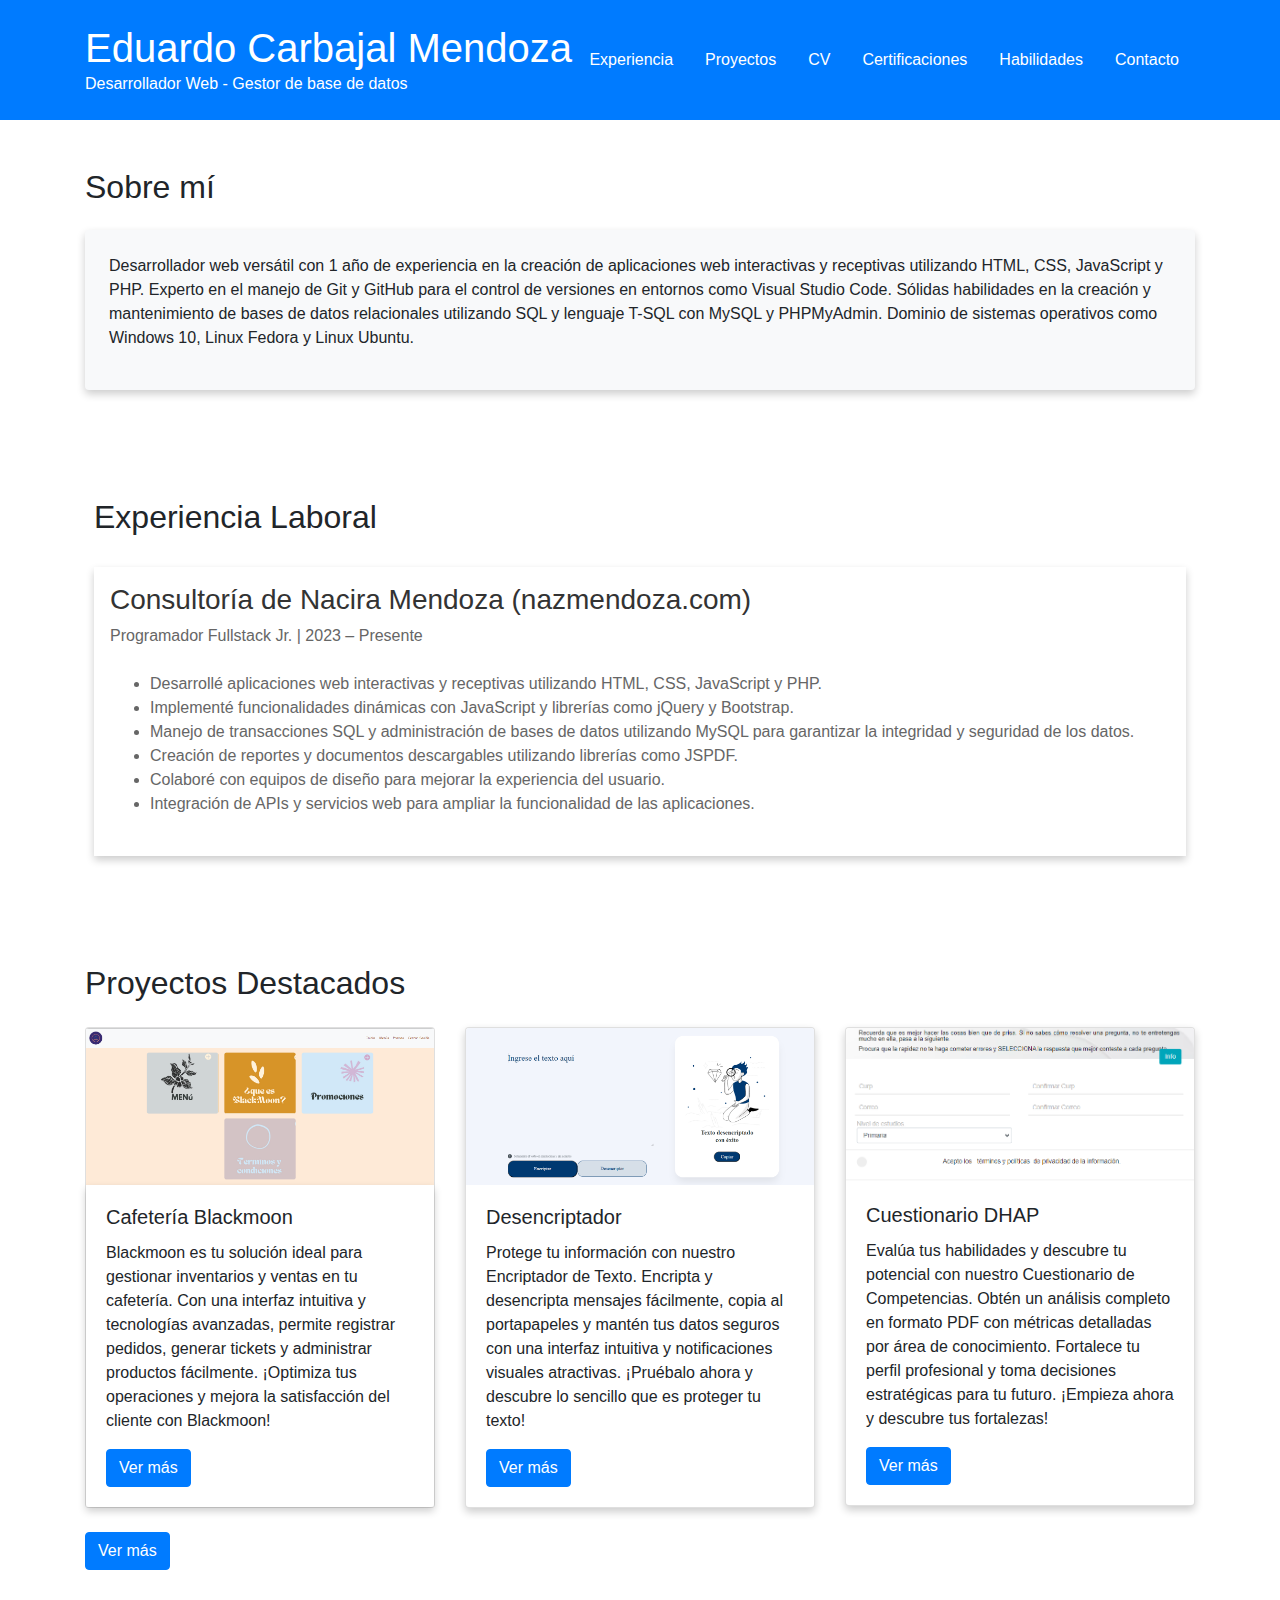
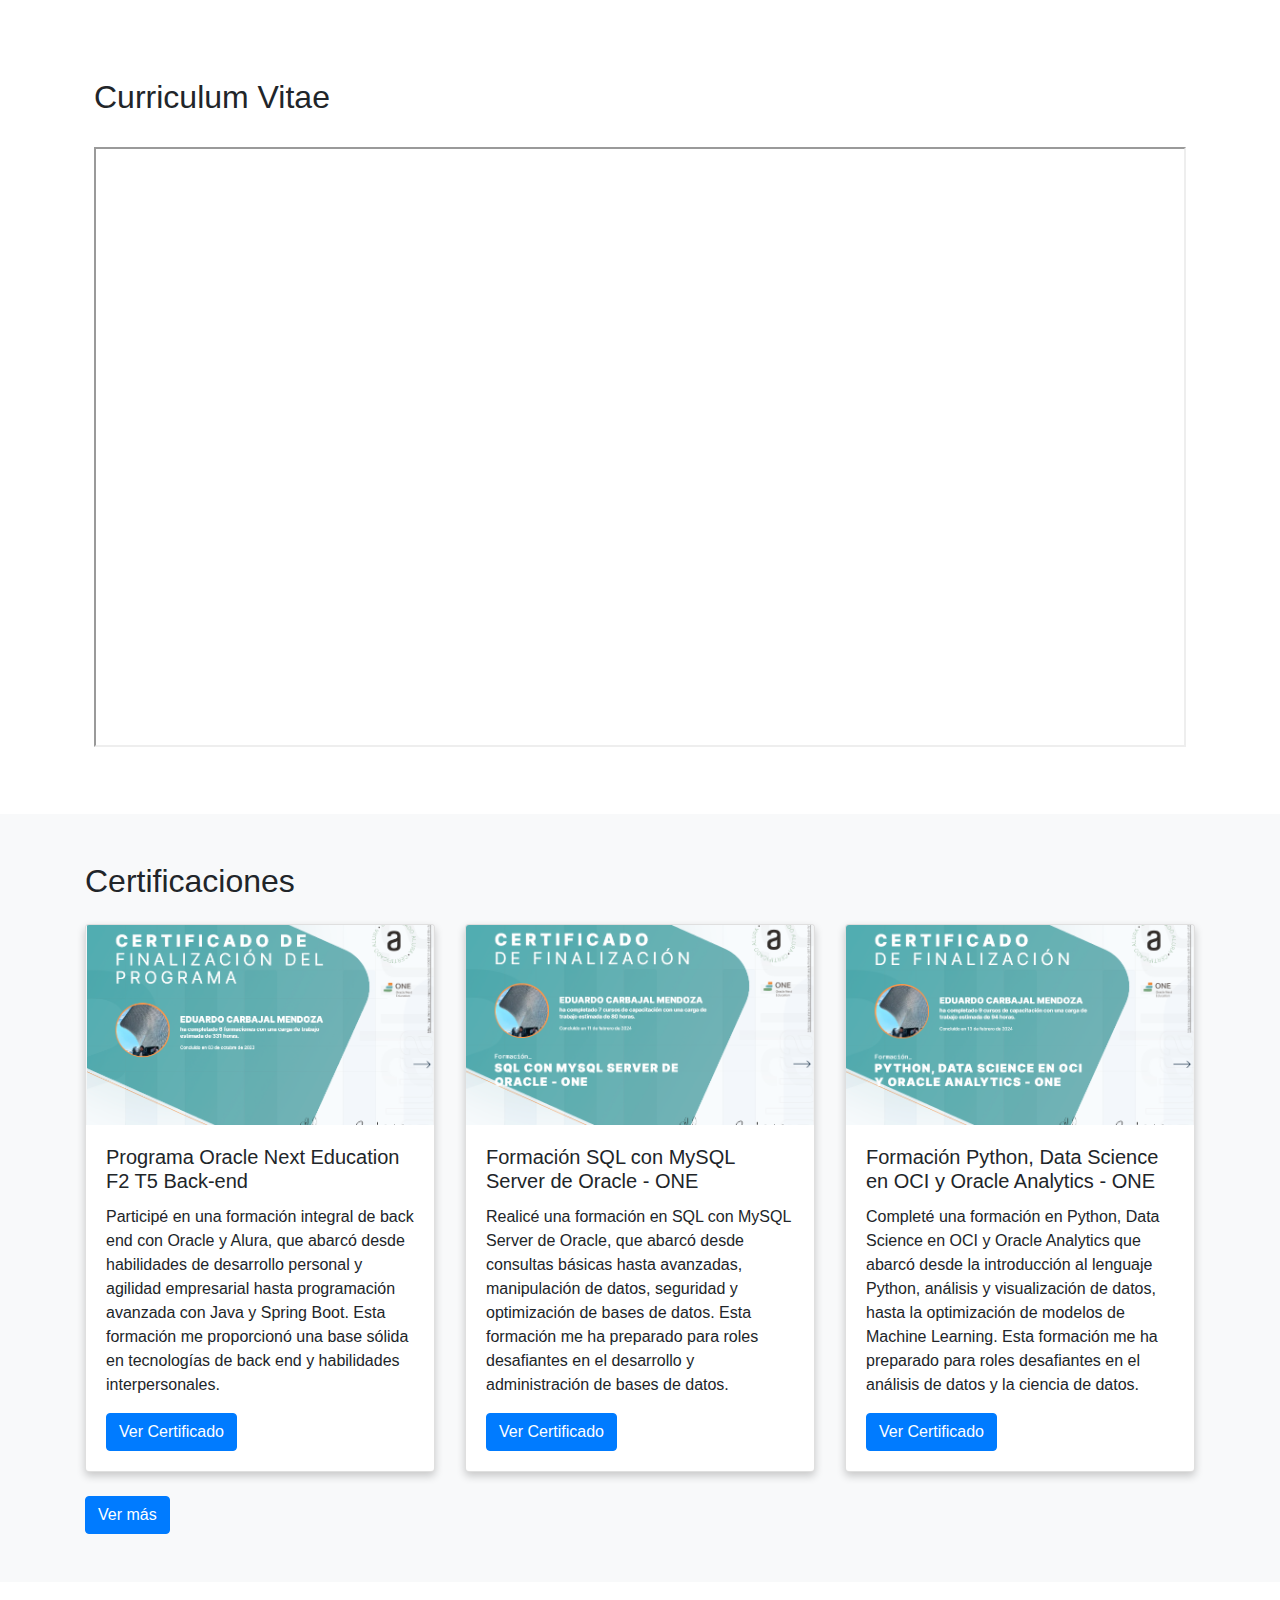
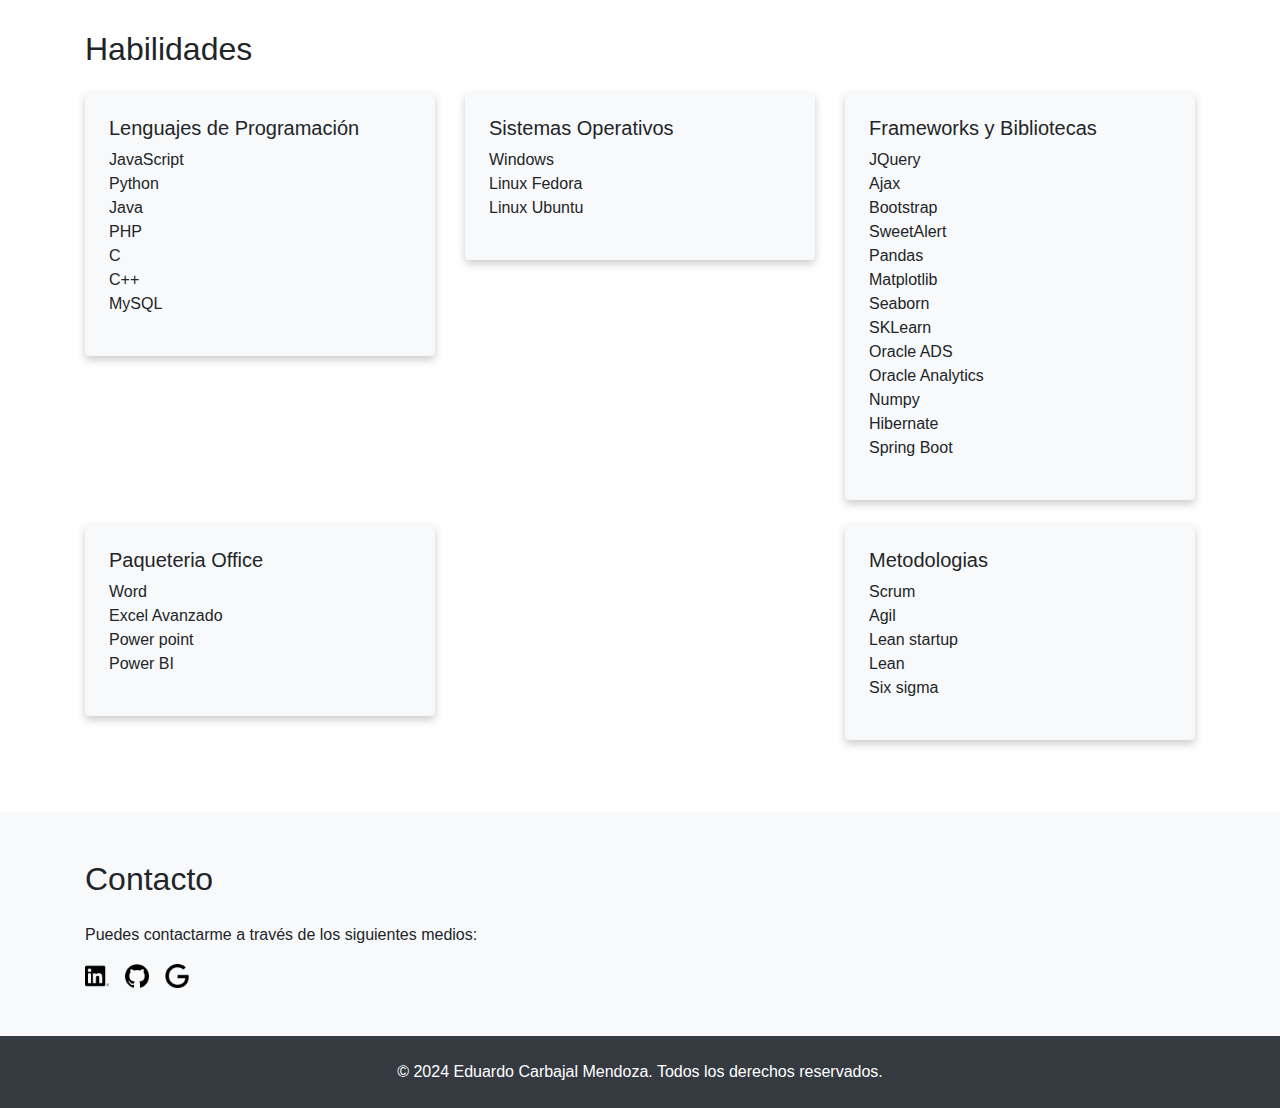
<file: index.html>
<!DOCTYPE html>
<html lang="es">
<head>
  <meta charset="UTF-8">
  <meta name="viewport" content="width=device-width, initial-scale=1.0">
  <link href="https://maxcdn.bootstrapcdn.com/bootstrap/4.0.0/css/bootstrap.min.css" rel="stylesheet">
  <link rel="stylesheet" href="style.css">
  <script src="index.js"></script>
  <title>Portafolio - Eduardo Carbajal Mendoza</title>
</head>
<body>
  <div class="d-flex flex-column min-vh-100">
    <header class="py-4 bg-primary">
      <div class="container d-flex justify-content-between align-items-center">
        <div>
          <h1 class="text-white">Eduardo Carbajal Mendoza</h1>
          <p class="text-white">Desarrollador Web - Gestor de base de datos</p>
        </div>
        <nav>
          <ul class="nav">
            <li class="nav-item">
                <a class="nav-link text-white" href="#experiencia-laboral">Experiencia</a>
            </li>
            <li class="nav-item">
              <a class="nav-link text-white" href="#proyectos-destacados">Proyectos</a>
            </li>
            <li class="nav-item">
              <a class="nav-link text-white" href="#cv">CV</a>
            </li>
            <li class="nav-item">
              <a class="nav-link text-white" href="#certificaciones">Certificaciones</a>
            </li>
            <li class="nav-item">
              <a class="nav-link text-white" href="#habilidades">Habilidades</a>
            </li>
            <li class="nav-item">
              <a class="nav-link text-white" href="#contacto">Contacto</a>
            </li>
          </ul>
        </nav>
      </div>
    </header>
    <main class="flex-fill">
      <section id="sobre-mi" class="py-5">
        <div class="container">
          <h2 class="mb-4">Sobre mí</h2>
          <div class="bg-light p-4 rounded shadow sombra-inferior">
            <p>Desarrollador web versátil con 1 año de experiencia en la creación de aplicaciones web interactivas y receptivas utilizando HTML, CSS, JavaScript y PHP. Experto en el manejo de Git y GitHub para el control de versiones en entornos como Visual Studio Code. Sólidas habilidades en la creación y mantenimiento de bases de datos relacionales utilizando SQL y lenguaje T-SQL con MySQL y PHPMyAdmin. Dominio de sistemas operativos como Windows 10, Linux Fedora y Linux Ubuntu.
            </p>
          </div>
        </div>
      </section>
      <section id="experiencia-laboral" class="py-12 md:py-20">
        <div class="container mx-auto px-4 md:px-6">
          <h2 class="text-3xl font-bold mb-8">Experiencia Laboral</h2>
          <div class="bg-background rounded-lg shadow-lg p-6 animate-fade-in sombra-inferior padding:60px" style="padding: 1rem;">
            <h3 class="text-xl font-bold mb-2">Consultoría de Nacira Mendoza (nazmendoza.com)</h3>
            <p class="text-muted-foreground mb-4">Programador Fullstack Jr. | 2023 – Presente</p>
            <ul class="list-disc pl-6 text-muted-foreground mb-4">
              <li>Desarrollé aplicaciones web interactivas y receptivas utilizando HTML, CSS, JavaScript y PHP.</li>
              <li>Implementé funcionalidades dinámicas con JavaScript y librerías como jQuery y Bootstrap.</li>
              <li>Manejo de transacciones SQL y administración de bases de datos utilizando MySQL para garantizar la integridad y seguridad de los datos.</li>
              <li>Creación de reportes y documentos descargables utilizando librerías como JSPDF.</li>
              <li>Colaboré con equipos de diseño para mejorar la experiencia del usuario.</li>
              <li>Integración de APIs y servicios web para ampliar la funcionalidad de las aplicaciones.</li>
            </ul>
          </div>
        </div>
      </section>
      <section id="proyectos-destacados" class="py-5">
        <div class="container">
          <h2 class="mb-4">Proyectos Destacados</h2>
          <div class="row">
            <div class="col-md-4">
              <div class="card mb-4 shadow-sm">
                <img src="img/Blackmoon.png" alt="Proyecto 1" class="card-img-top">
                <div class="card-body sombra-inferior">
                  <h5 class="card-title">Cafetería Blackmoon</h5>
                  <p class="card-text">Blackmoon es tu solución ideal para gestionar inventarios y ventas en tu cafetería. Con una interfaz intuitiva y tecnologías avanzadas, permite registrar pedidos, generar tickets y administrar productos fácilmente. ¡Optimiza tus operaciones y mejora la satisfacción del cliente con Blackmoon!
                  </p>
                  <a href="https://blkmooncoffee.com/" class="btn btn-primary">Ver más</a>
                </div>
              </div>
            </div>
            <div class="col-md-4">
              <div class="card mb-4 shadow-sm sombra-inferior">
                <img src="img/Desencriptador.png" alt="Proyecto 2" class="card-img-top">
                <div class="card-body">
                  <h5 class="card-title">Desencriptador</h5>
                  <p class="card-text">Protege tu información con nuestro Encriptador de Texto. Encripta y desencripta mensajes fácilmente, copia al portapapeles y mantén tus datos seguros con una interfaz intuitiva y notificaciones visuales atractivas. ¡Pruébalo ahora y descubre lo sencillo que es proteger tu texto!
                  </p>
                  <a href="https://eduardocarbajalm.github.io/Desencriptador/" class="btn btn-primary">Ver más</a>
                </div>
              </div>
            </div>
            <div class="col-md-4">
              <div class="card mb-4 shadow-sm sombra-inferior">
                <img src="img/cuestionario_dhap.png" alt="Proyecto 3" class="card-img-top" style="max-height: 155px;">
                <div class="card-body">
                  <h5 class="card-title">Cuestionario DHAP</h5>
                  <p class="card-text">Evalúa tus habilidades y descubre tu potencial con nuestro Cuestionario de Competencias.

                    Obtén un análisis completo en formato PDF con métricas detalladas por área de conocimiento.
                    
                    Fortalece tu perfil profesional y toma decisiones estratégicas para tu futuro.
                    
                    ¡Empieza ahora y descubre tus fortalezas!
                  </p>
                  <a href="https://dhap.nazmendoza.com/" class="btn btn-primary">Ver más</a>
                </div>
              </div>
            </div>
          </div>
          <div>
            <a href="proyectos.html" class="btn btn-primary">Ver más</a>
          </div>
        </div>
      </section>
      <section id="cv" class="py-12 md:py-20">
        <div class="container mx-auto px-4 md:px-6">
          <h2 class="text-3xl font-bold mb-8">Curriculum Vitae</h2>
          <div class="bg-background rounded-lg shadow-lg p-6 animate-fade-in">
            <iframe src="pdf/CV-Eduardo-Carbajal-Mendoza.pdf" width="100%" height="600px"></iframe>
          </div>
        </div>
      </section>      
      <section id="certificaciones" class="py-5 bg-light">
        <div class="container">
          <h2 class="mb-4">Certificaciones</h2>
          <div class="row">
            <div class="col-md-4">
              <div class="card mb-4 shadow-sm sombra-inferior">
                <img src="certificados/programacion/Certificado_Back_end.png" alt="Certificado 1" class="card-img-top">
                <div class="card-body">
                  <h5 class="card-title">Programa Oracle Next Education F2 T5 Back-end</h5>
                  <p class="card-text">Participé en una formación integral de back end con Oracle y Alura, que abarcó desde habilidades de desarrollo personal y agilidad empresarial hasta programación avanzada con Java y Spring Boot. Esta formación me proporcionó una base sólida en tecnologías de back end y habilidades interpersonales.</p>
                  <a href="https://app.aluracursos.com/program/certificate/920607b7-8be4-450f-81f6-cfd63bec1204" class="btn btn-primary">Ver Certificado</a>
                </div>
              </div>
            </div>
            <div class="col-md-4">
              <div class="card mb-4 shadow-sm sombra-inferior">
                <img src="certificados/baseDeDatos/sql_mysql_server_oracle.png" alt="Certificado 2" class="card-img-top">
                <div class="card-body">
                  <h5 class="card-title">Formación SQL con MySQL Server de Oracle - ONE</h5>
                  <p class="card-text">Realicé una formación en SQL con MySQL Server de Oracle, que abarcó desde consultas básicas hasta avanzadas, manipulación de datos, seguridad y optimización de bases de datos. Esta formación me ha preparado para roles desafiantes en el desarrollo y administración de bases de datos.</p>
                  <a href="https://app.aluracursos.com/degree/certificate/4cf6defb-3677-435d-8ee8-7e156ecbc8fe" class="btn btn-primary">Ver Certificado</a>
                </div>
              </div>
            </div>
            <div class="col-md-4">
              <div class="card mb-4 shadow-sm sombra-inferior">
                <img src="certificados/baseDeDatos/python_data_science_OCI_Oracle.png" alt="Certificado 3" class="card-img-top">
                <div class="card-body">
                  <h5 class="card-title">Formación Python, Data Science en OCI y Oracle Analytics - ONE</h5>
                  <p class="card-text">Completé una formación en Python, Data Science en OCI y Oracle Analytics que abarcó desde la introducción al lenguaje Python, análisis y visualización de datos, hasta la optimización de modelos de Machine Learning. Esta formación me ha preparado para roles desafiantes en el análisis de datos y la ciencia de datos.</p>
                  <a href="https://app.aluracursos.com/degree/certificate/ec5df59b-acf1-47c5-a8c8-b7311af2fd4b" class="btn btn-primary">Ver Certificado</a>
                </div>
              </div>
            </div>
          </div>
          <div>
            <a href="certificaciones.html" class="btn btn-primary">Ver más</a>
          </div>
        </div>
      </section>
      <section id="habilidades" class="py-5">
        <div class="container">
          <h2 class="mb-4">Habilidades</h2>
          <div class="row">
            <div class="col-md-4">
              <div class="bg-light p-4 rounded shadow mb-4 sombra-inferior">
                <h5>Lenguajes de Programación</h5>
                <ul class="list-unstyled">
                  <li>JavaScript</li>
                  <li>Python</li>
                  <li>Java</li>
                  <li>PHP</li>
                  <li>C</li>
                  <li>C++</li>
                  <li>MySQL</li>
                </ul>
              </div>
            </div>
            <div class="col-md-4">
              <div class="bg-light p-4 rounded shadow mb-4 sombra-inferior">
                <h5>Sistemas Operativos</h5>
                <ul class="list-unstyled">
                  <li>Windows</li>
                  <li>Linux Fedora</li>
                  <li>Linux Ubuntu</li>
                </ul>
              </div>
            </div>
            <div class="col-md-4">
              <div class="bg-light p-4 rounded shadow mb-4 sombra-inferior">
                <h5>Frameworks y Bibliotecas</h5>
                <ul class="list-unstyled">
                  <li>JQuery</li>
                  <li>Ajax</li>
                  <li>Bootstrap</li>
                  <li>SweetAlert</li>
                  <li>Pandas</li>
                  <li>Matplotlib</li>
                  <li>Seaborn</li>
                  <li>SKLearn</li>
                  <li>Oracle ADS</li>
                  <li>Oracle Analytics</li>
                  <li>Numpy</li>
                  <li>Hibernate</li>
                  <li>Spring Boot</li>
                </ul>
              </div>
            </div>
            <div class="col-md-4">
              <div class="bg-light p-4 rounded shadow mb-4 sombra-inferior">
                <h5>Paqueteria Office</h5>
                <ul class="list-unstyled">
                  <li>Word</li>
                  <li>Excel Avanzado</li>
                  <li>Power point</li>
                  <li>Power BI</li>
                </ul>
              </div>
            </div>
            <div class="col-md-4">
            </div>
            <div class="col-md-4">
              <div class="bg-light p-4 rounded shadow mb-4 sombra-inferior">
                <h5>Metodologias</h5>
                <ul class="list-unstyled">
                  <li>Scrum</li>
                  <li>Agil</li>
                  <li>Lean startup</li>
                  <li>Lean</li>
                  <li>Six sigma</li>
                </ul>
              </div>
            </div>
          </div>
        </div>
      </section>
      <section id="contacto" class="py-5 bg-light">
        <div class="container">
          <h2 class="mb-4">Contacto</h2>
          <div class="row">
            <div class="col-md-6">
              <p>Puedes contactarme a través de los siguientes medios:</p>
              <div class="d-flex">
                <a href="https://www.linkedin.com/in/eduardo-carbajal-mendoza/" target="_blank" class="mr-3">
                  <img src="img/linkedin.png" alt="Linkedin" width="24" height="24">
                </a>
                <a href="https://github.com/EduardoCarbajalM" target="_blank" class="mr-3">
                  <img src="img/github.png" alt="Git-Hub" width="24" height="24">
                </a>
                <a href="mailto:eduardocar995.ec@gmail.com" target="_blank">
                  <img src="img/google.png" alt="Gmail" width="24" height="24">
                </a>
              </div>
            </div>
            <!--
            <div class="col-md-6">
              <div class="bg-light p-4 rounded shadow sombra-inferior">
                <h5>Envíame un mensaje</h5>
                <form>
                  <div class="form-group">
                    <label for="nombre">Nombre</label>
                    <input type="text" class="form-control" id="nombre" placeholder="Ingresa tu nombre">
                  </div>
                  <div class="form-group">
                    <label for="correo">Correo electrónico</label>
                    <input type="email" class="form-control" id="correo" placeholder="Ingresa tu correo electrónico">
                  </div>
                  <div class="form-group">
                    <label for="mensaje">Mensaje</label>
                    <textarea class="form-control" id="mensaje" rows="3" placeholder="Escribe tu mensaje"></textarea>
                  </div>
                  <button type="submit" class="btn btn-primary">Enviar</button>
                </form>
              </div>
            </div>
            -->
          </div>
        </div>
      </section>
      <div id="scrollToTop" onclick="scrollToTop()" style="display: none; cursor: pointer;">⇧</div>
    </main>
    <footer class="py-4 bg-dark text-white text-center">
      <div class="container">
        <p class="mb-0">&copy; 2024 Eduardo Carbajal Mendoza. Todos los derechos reservados.</p>
      </div>
    </footer>
  </div>
</body>
</html>
</file>
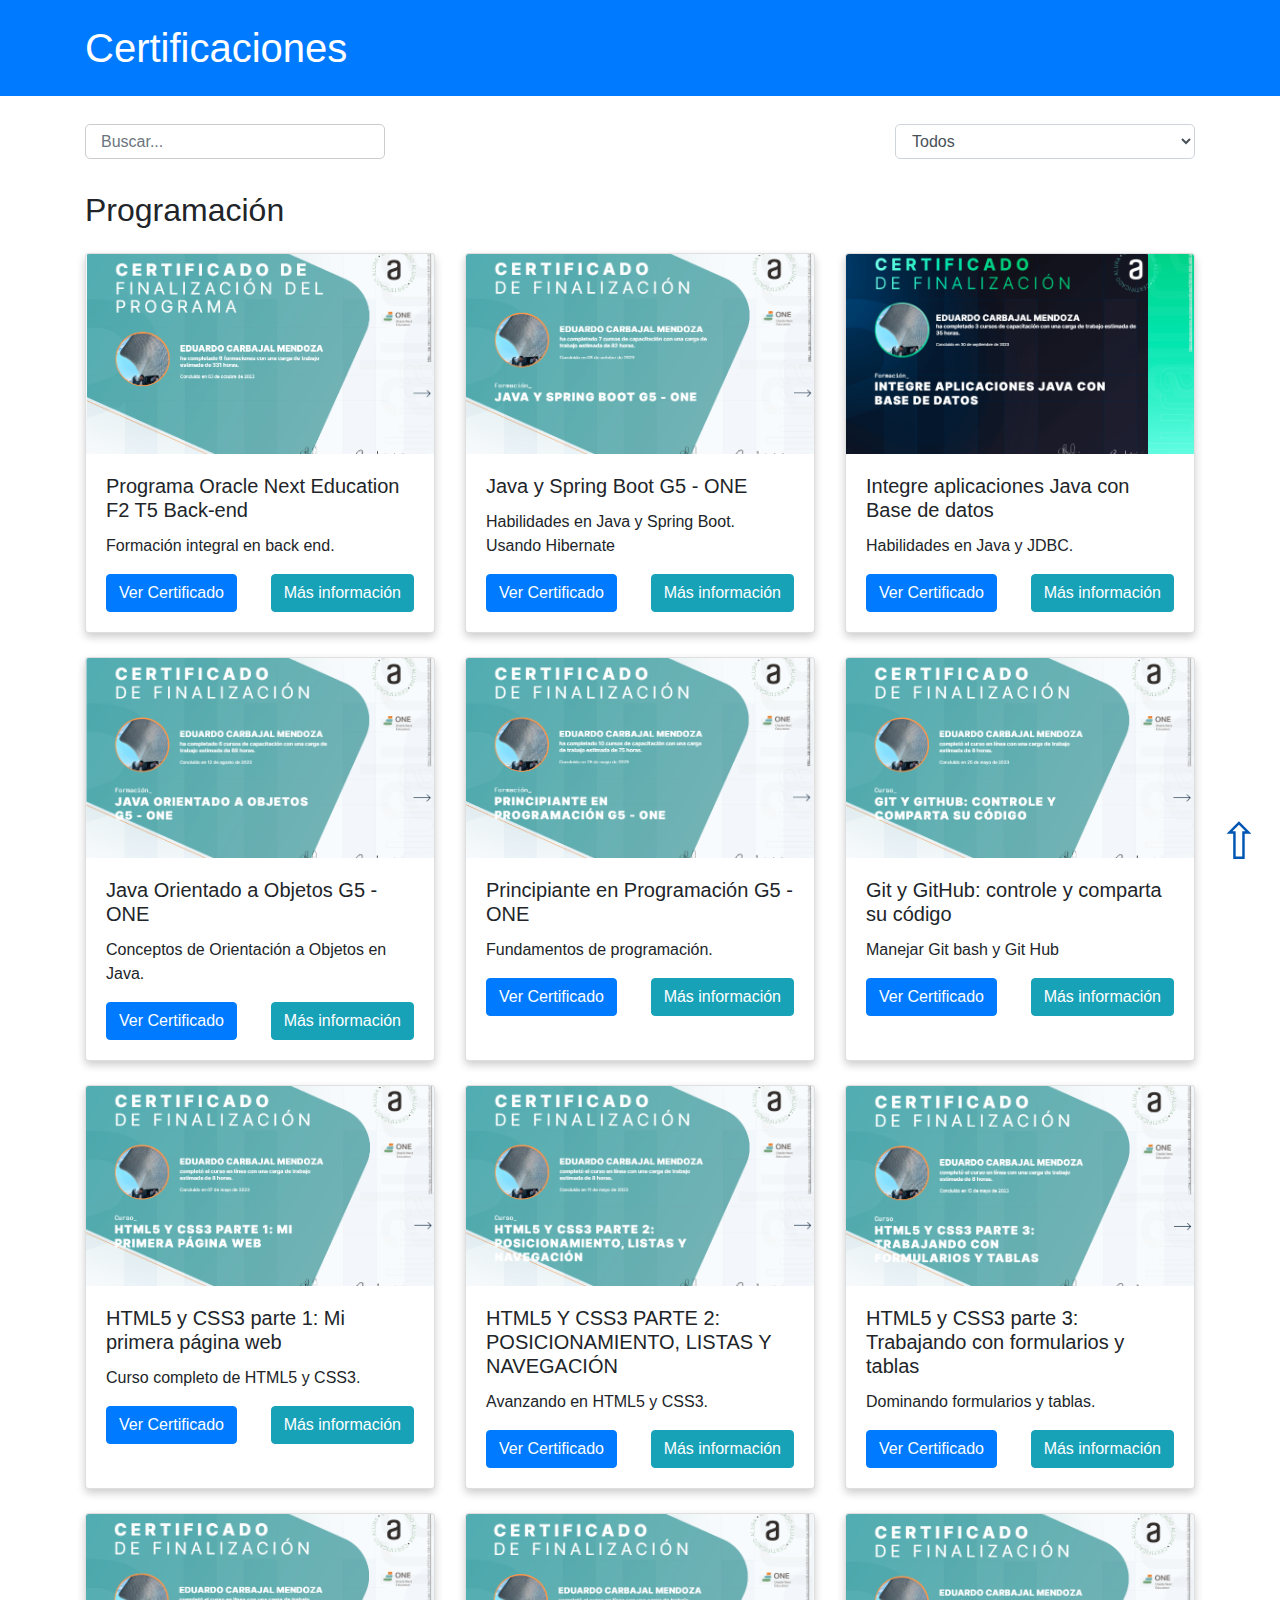
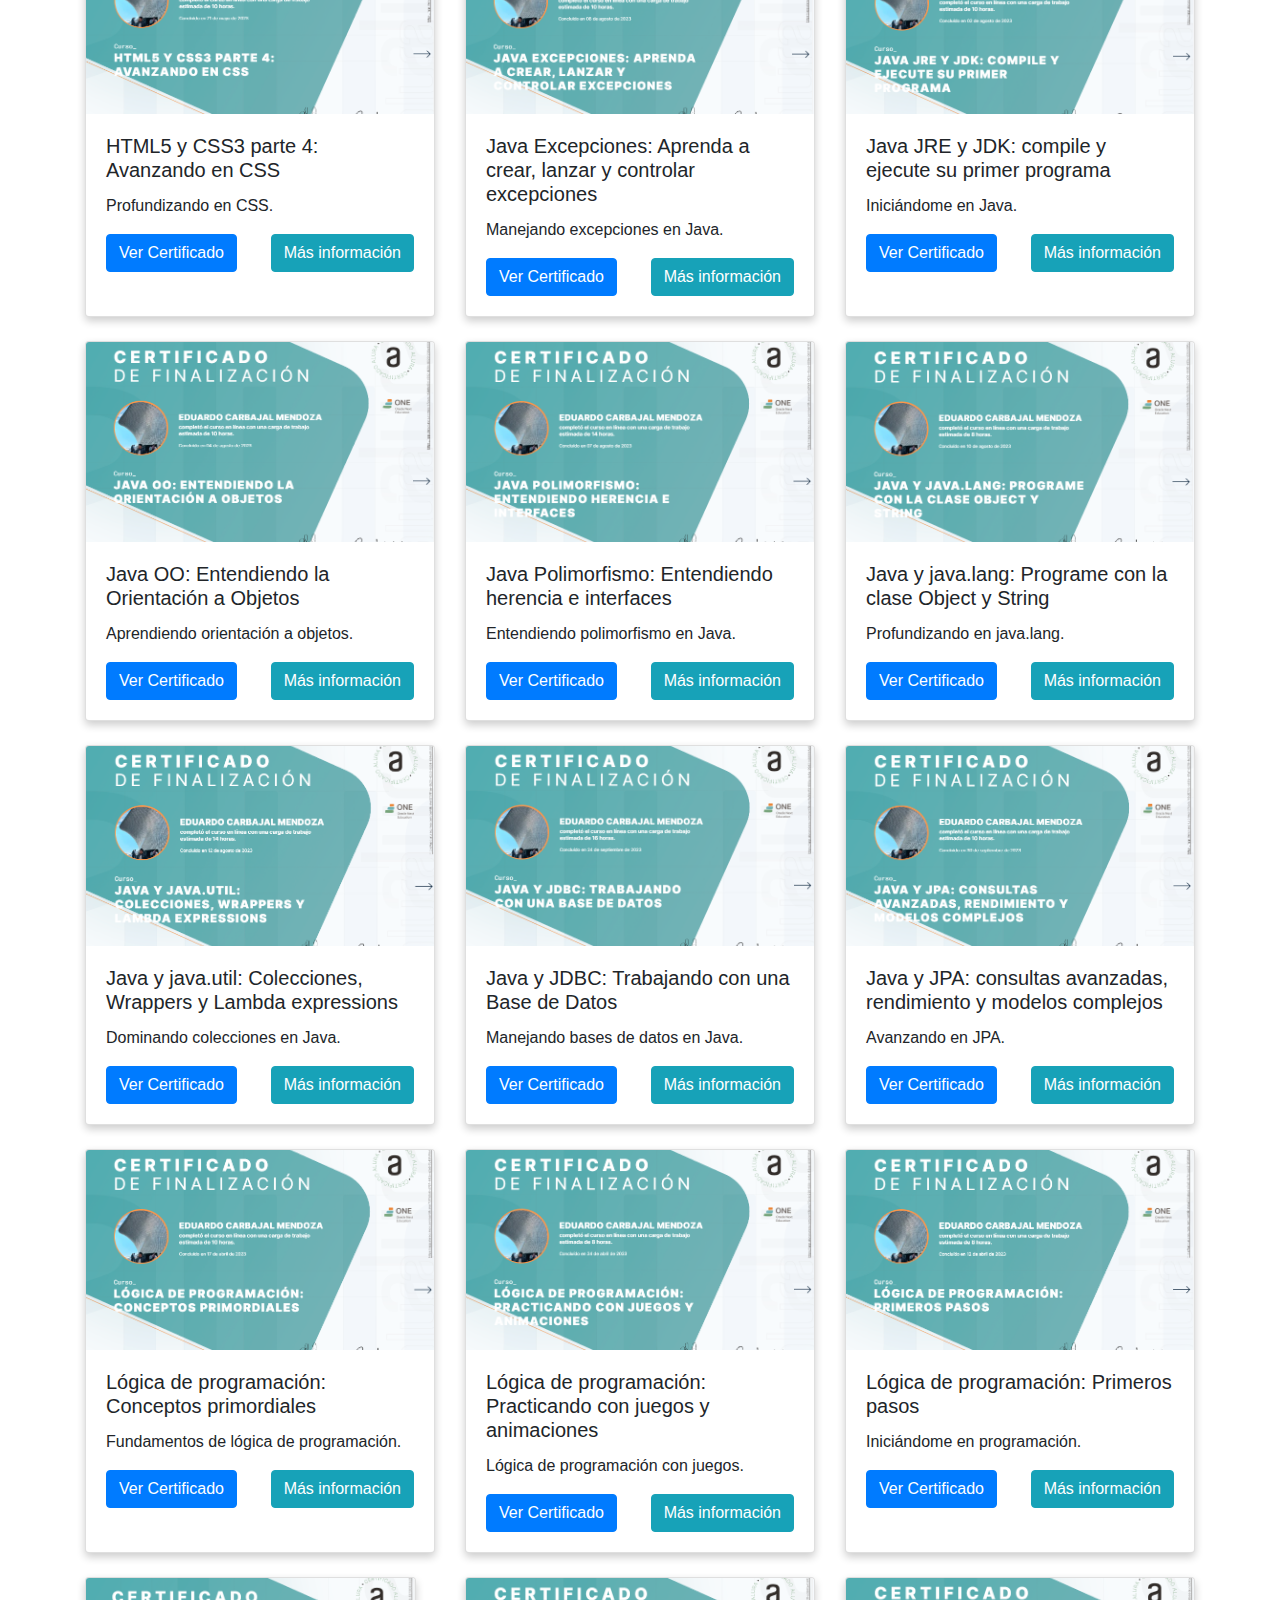
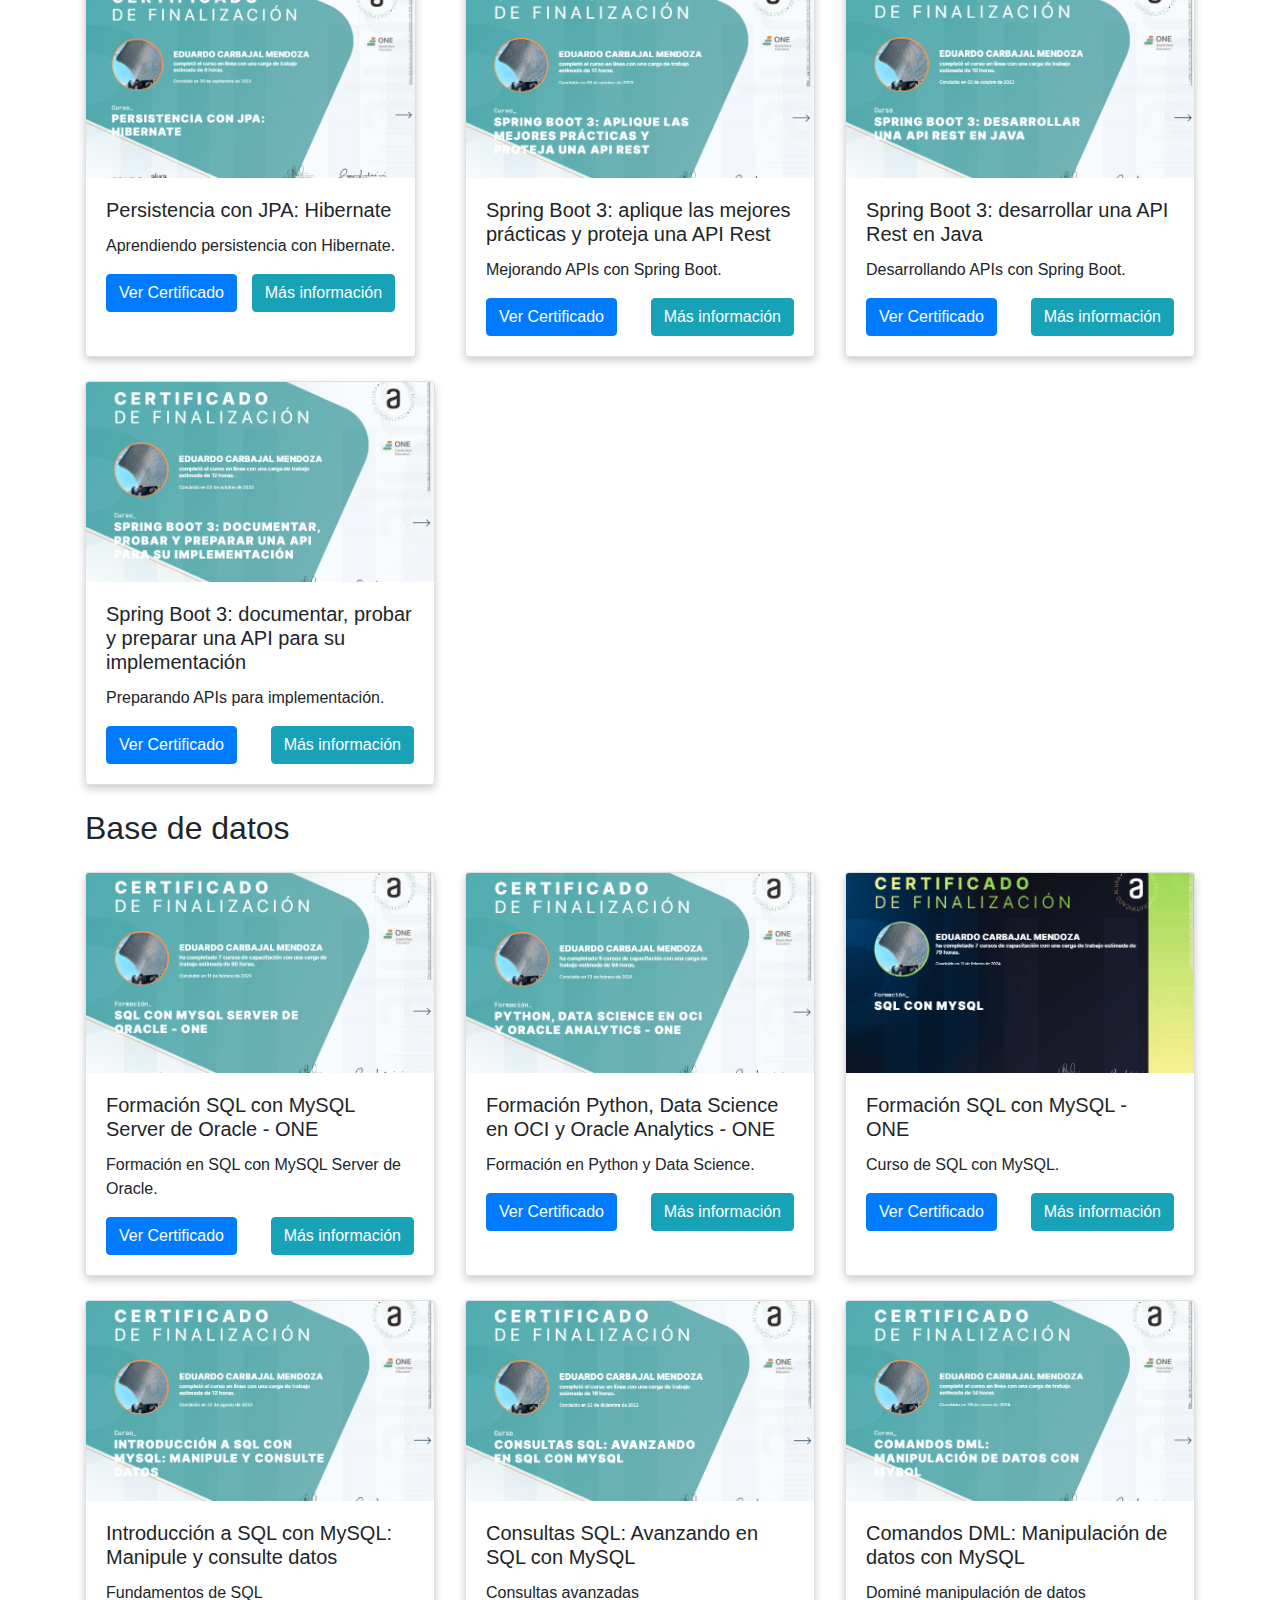
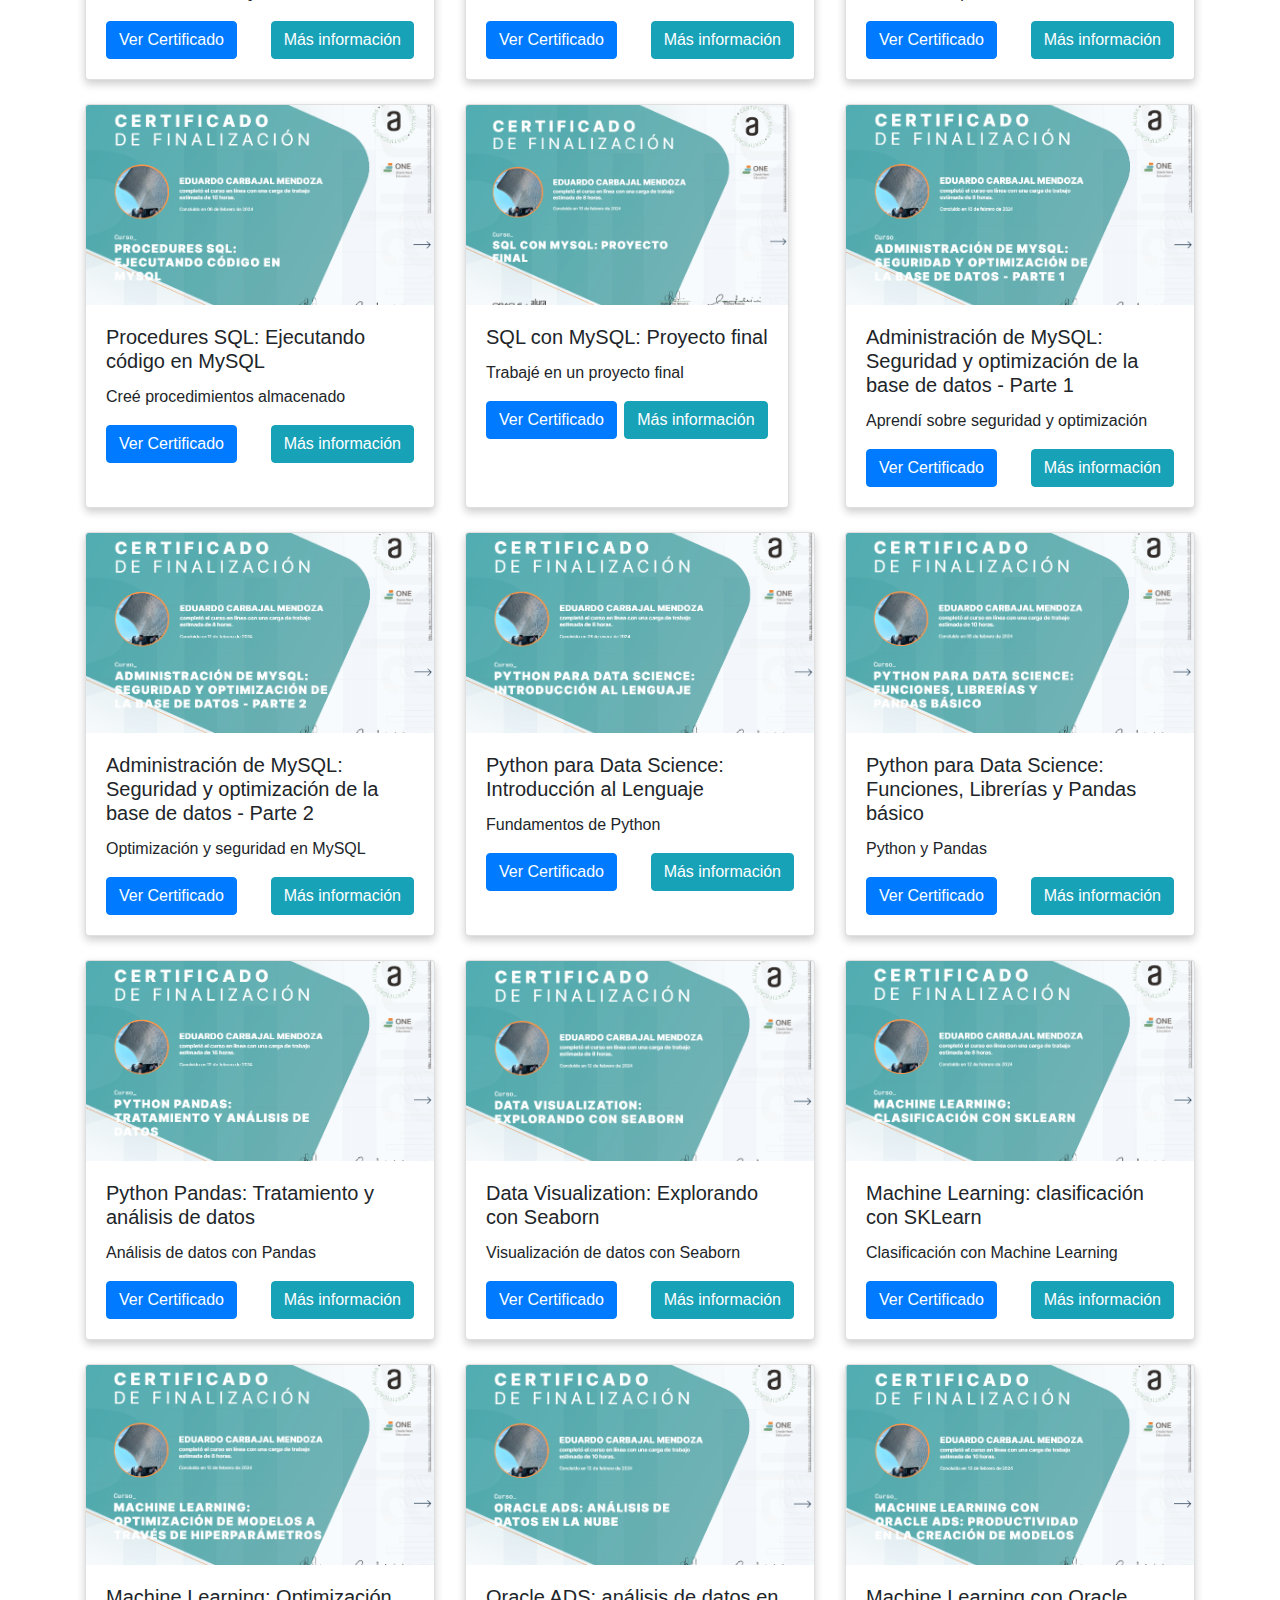
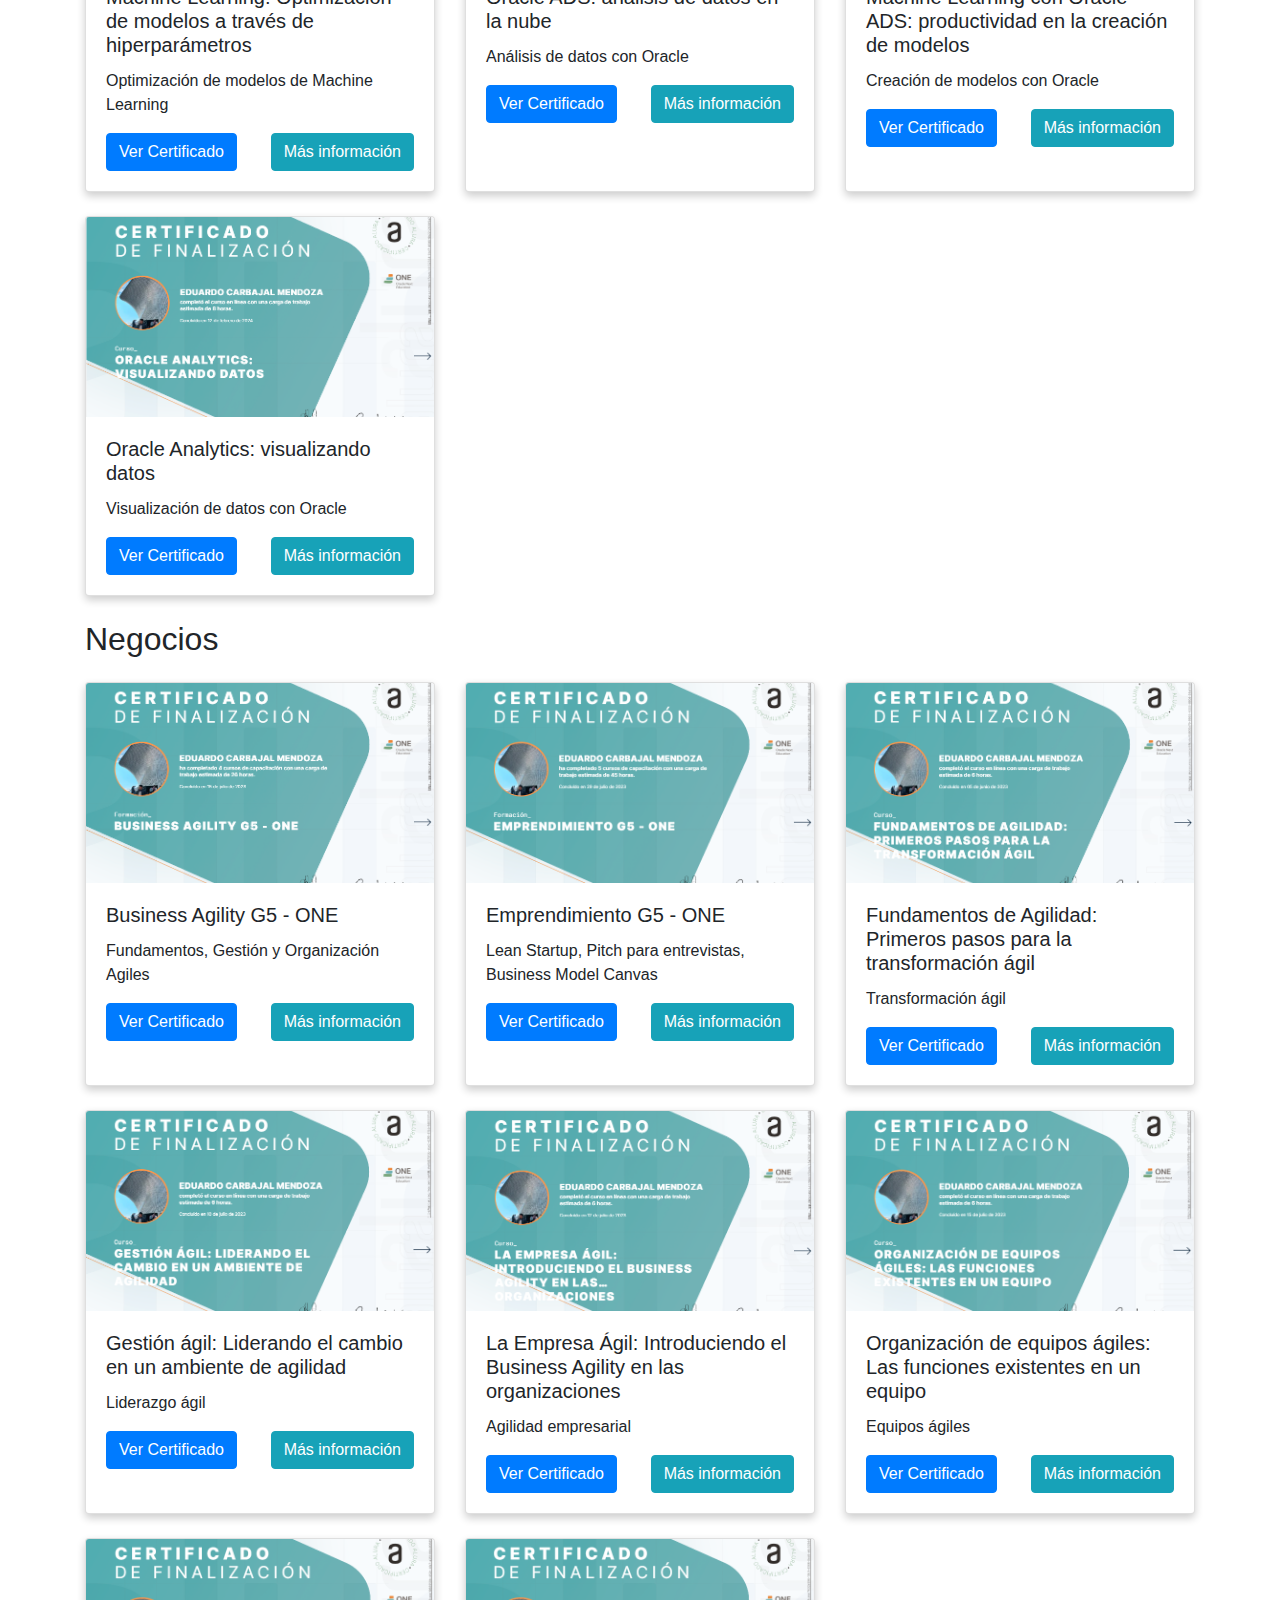
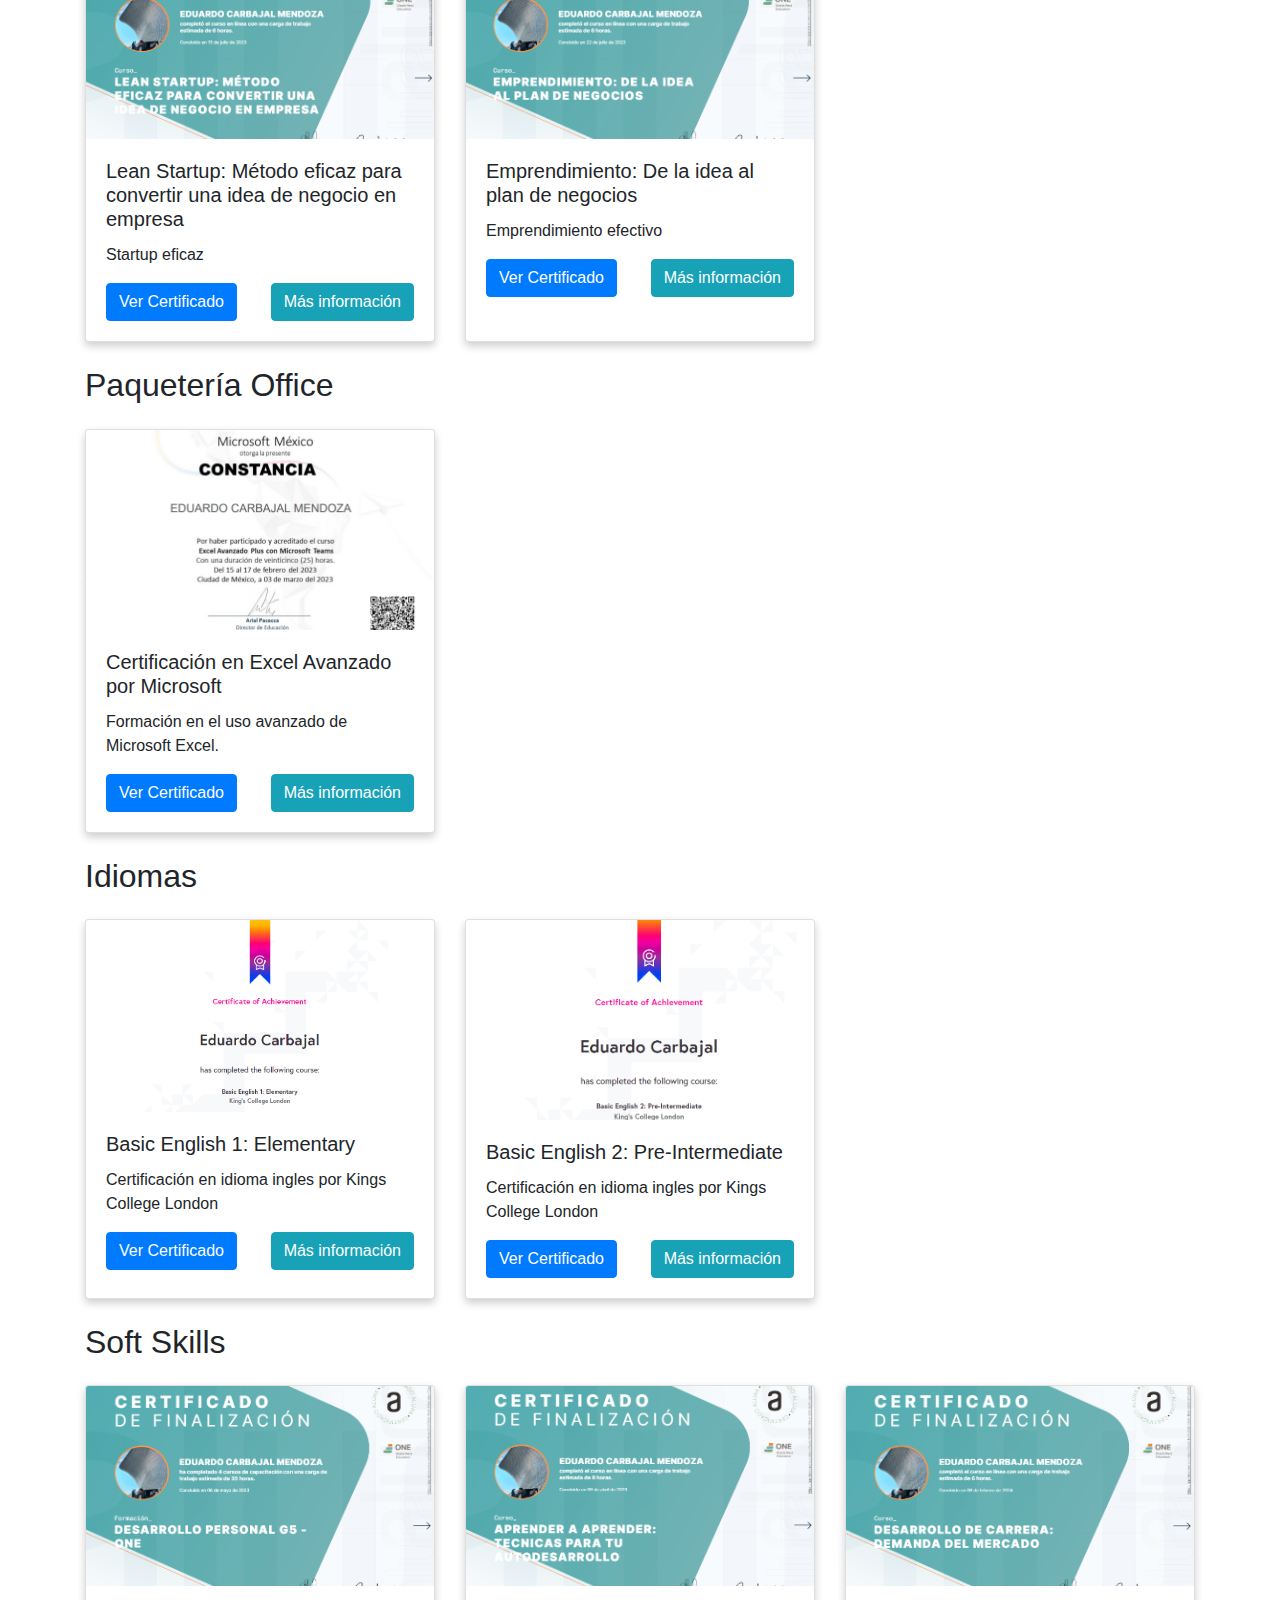
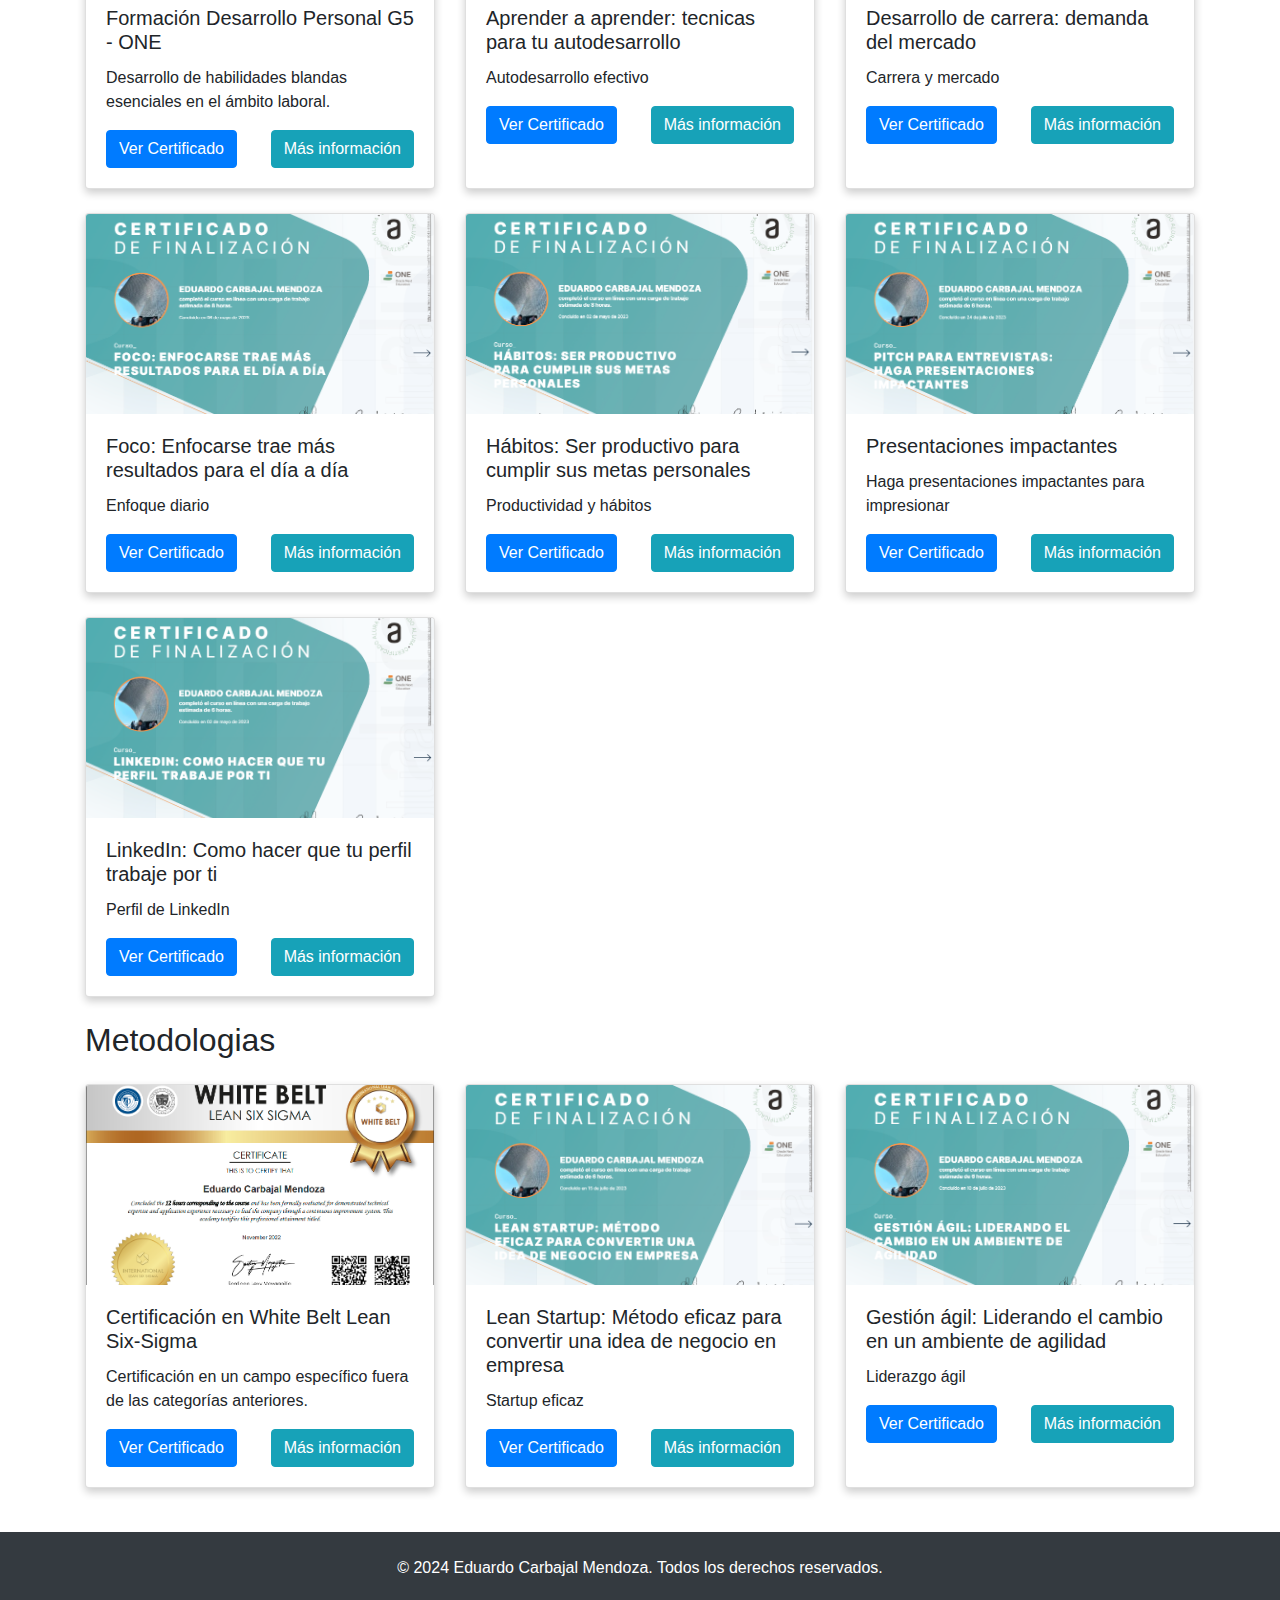
<file: certificaciones.html>
<!DOCTYPE html>
<html lang="en">
<head>
    <meta charset="UTF-8">
    <meta name="viewport" content="width=device-width, initial-scale=1.0">
    <link href="https://maxcdn.bootstrapcdn.com/bootstrap/4.0.0/css/bootstrap.min.css" rel="stylesheet">
    <link rel="stylesheet" href="style_certificaciones.css">
    <title>Certificaciones - Eduardo Carbajal Mendoza</title>
    <script type="text/javascript" src="//ajax.googleapis.com/ajax/libs/jquery/1.9.1/jquery.min.js"></script>
    <script>
        document.addEventListener('DOMContentLoaded', () => {

            // Agrega un evento de cambio al select
            document.getElementById('filter').addEventListener('change', function() {
                const allCertificates = document.querySelectorAll('.mb-8');
                allCertificates.forEach(function(certificate) {
                    certificate.style.display = 'none';
                });

                const selectedOption = this.value;
                if (selectedOption === 'Todos') {
                    allCertificates.forEach(function(certificate) {
                        certificate.style.display = 'block';
                    });
                } else {
                    const certificatesToShow = document.querySelectorAll(`#${selectedOption}`);
                    certificatesToShow.forEach(function(certificate) {
                        certificate.style.display = 'block';
                    });
                }
            });

            document.getElementById('search').addEventListener('input', function() {
                const searchText = this.value.toLowerCase();
                const allCertificates = document.querySelectorAll('.col-md-4');
                allCertificates.forEach(function(certificate) {
                    const title = certificate.querySelector('.card-title').textContent.toLowerCase();
                    const description = certificate.querySelector('.card-text').textContent.toLowerCase(); // Asegúrate de tener la clase .card-description en tu HTML
                    const matches = title.includes(searchText) || description.includes(searchText);
                    certificate.style.display = matches ? 'block' : 'none';
                    certificate.parentNode.parentNode.style.display = matches ? 'block' : 'none';
                });
            });
        });
    </script>
    <script>
        window.onscroll = function() {
            var scrollToTop = document.getElementById('scrollToTop');
            if (document.body.scrollTop > 20 || document.documentElement.scrollTop > 20) {
                scrollToTop.style.display = "block";
            } else {
                scrollToTop.style.display = "none";
            }
        }
            
        function scrollToTop() {
            var scrollToTop = document.getElementById('scrollToTop');
            scrollToTop.classList.add('clicked');
            window.scrollTo({top: 0, behavior: 'smooth'});
            setTimeout(function() {
                scrollToTop.classList.remove('clicked');
            }, 700);
        }
</script>
</head>
<body>
    <div>
        <header class="py-4 bg-primary">
            <div class="container d-flex justify-content-between align-items-center">
                <div>
                    <h1 class="text-white">Certificaciones</h1>
                </div>
            </div>
        </header>
        <main class="py-12 px-6">
            <div class="container mx-auto">
                <div class="d-flex justify-content-between align-items-center mb-4">
                    <input type="text" id="search" class="form-control" placeholder="Buscar...">
                    <select id="filter" class="form-control">
                        <option value="Todos">Todos</option>
                        <option value="Programación">Programación</option>
                        <option value="BaseDeDatos">Base de datos</option>
                        <option value="Negocios">Negocios</option>
                        <option value="PaqueteríaOffice">Paquetería Office</option>
                        <option value="Idiomas">Idiomas</option>
                        <option value="SoftSkills">Soft Skills</option>
                        <option value="Otros">Metodologias</option>
                    </select>
                </div>
                <div id="Programación" class="mb-8">
                    <h2 class="text-2xl font-bold mb-4">Programación</h2>
                    <div class="row"></div>
                </div>
                <div id="BaseDeDatos" class="mb-8">
                    <h2 class="text-2xl font-bold mb-4">Base de datos</h2>
                    <div class="row"></div>
                </div>
                <div id="Negocios" class="mb-8">
                    <h2 class="text-2xl font-bold mb-4">Negocios</h2>
                    <div class="row"></div>
                </div>
                <div id="PaqueteríaOffice" class="mb-8">
                    <h2 class="text-2xl font-bold mb-4">Paquetería Office</h2>
                    <div class="row"></div>
                </div>
                <div id="Idiomas" class="mb-8">
                    <h2 class="text-2xl font-bold mb-4">Idiomas</h2>
                    <div class="row"></div>
                </div>
                <div id="SoftSkills" class="mb-8">
                    <h2 class="text-2xl font-bold mb-4">Soft Skills</h2>
                    <div class="row"></div>
                </div>
                <div id="Otros" class="mb-8">
                    <h2 class="text-2xl font-bold mb-4">Metodologias</h2>
                    <div class="row"></div>
                </div>
                <div id="scrollToTop" onclick="scrollToTop()" style="display: block; cursor: pointer;">⇧</div>
            </div>
        </main>
        <footer class="py-4 bg-dark text-white text-center">
            <div class="container">
                <p class="mb-0">© 2024 Eduardo Carbajal Mendoza. Todos los derechos reservados.</p>
            </div>
        </footer>
    </div>
    <script src="https://code.jquery.com/jquery-3.2.1.slim.min.js"></script>
    <script src="https://cdnjs.cloudflare.com/ajax/libs/popper.js/1.12.9/umd/popper.min.js"></script>
    <script src="https://maxcdn.bootstrapcdn.com/bootstrap/4.0.0/js/bootstrap.min.js"></script>
    <script src="scripts.js"></script>
</body>
</html>
</file>
<file: style.css>
/* General */
body {
  font-family: Arial, sans-serif;
}
  
header {
  background-color: #007bff;
}

header h1,
header p {
  margin: 0;
}

header nav .nav-link {
  color: white;
}

header nav .nav-link:hover {
  color: #ddd;
}

/* Sections */
section {
  padding: 60px 0;
}

section h2 {
  font-size: 2rem;
  margin-bottom: 30px;
}

section.bg-light {
  background-color: #f8f9fa;
}

.card img {
  max-height: 200px;
  object-fit: cover;
}

/* Contact Form */
#contacto .form-group {
  margin-bottom: 1.5rem;
}

#contacto .btn-primary {
  background-color: #007bff;
  border-color: #007bff;
}

#contacto .btn-primary:hover {
  background-color: #0056b3;
  border-color: #0056b3;
}

/* Sombra en la parte inferior de los contenedores */
.sombra-inferior {
  box-shadow: 0 4px 8px rgba(0, 0, 0, 0.2);
}

/* Estilos adicionales para la sección de experiencia laboral */
#experiencia-laboral .bg-background {
  background-color: #ffffff; /* Cambia esto según sea necesario */
}

#experiencia-laboral h3 {
  color: #333; /* Color del título del puesto de trabajo */
}

#experiencia-laboral p {
  color: #666; /* Color de las fechas */
}

#experiencia-laboral ul {
  color: #666; /* Color de los puntos de experiencia */
}

#scrollToTop {
  position: fixed;
  bottom: 20px;
  right: 20px;
  color: #0056b3;
  font-size: 50px;
  transition: color 0.7s ease;
}

#scrollToTop.clicked {
  color: white;
}  

/* Footer */
footer {
  background-color: #343a40;
}

footer p {
  margin: 0;
}

/* Responsiveness */
@media (max-width: 767.98px) {
  header .container {
    flex-direction: column;
    text-align: center;
  }

  header nav {
    margin-top: 20px;
  }
}
</file>
<file: style_certificaciones.css>
/* General */
html, body {
    height: 100%;
}

body {
    font-family: Arial, sans-serif;
    display: flex;
    flex-direction: column;
}

header {
    background-color: #007bff;
}

header h1 {
  margin: 0;
  flex: 1 0 auto;
}

/* Sections */
main {
    background-color: #fff;
    padding: 20px 0;
}

main input[type="text"], main select {
    width: 100%;
    padding: 12px 20px;
    margin: 8px 0;
    display: inline-block;
    border: 1px solid #ccc;
    border-radius: 4px;
    box-sizing: border-box;
}

h2 {
    font-size: 2em;
    margin-bottom: 20px;
}

.grid {
    display: grid;
    grid-template-columns: repeat(auto-fill, minmax(200px, 1fr));
    gap: 20px;
}

.card img {
    max-height: 200px;
    object-fit: cover;
}

.card-buttons {
    display: flex;
    justify-content: space-between;
    margin-top: auto;
}

/* Sombra en la parte inferior de los contenedores */
.sombra-inferior {
    box-shadow: 0 4px 8px rgba(0, 0, 0, 0.2);
}

/* Estilos para el buscador y el select */
#search, #filter {
    width: 300px; /* Ajusta esto según tus necesidades */
    height: 35px; /* Ajusta esto según tus necesidades */
}

/* Estilo para el buscador */
#search {
    border-radius: 5px;
    padding-left: 15px;
}

/* Estilo para el select */
#filter {
    border-radius: 5px;
    background-size: 10px;
    padding-right: 15px;
}

#scrollToTop {
    position: fixed;
    bottom: 20px;
    right: 20px;
    color: #0056b3;
    font-size: 50px;
    transition: color 0.7s ease;
}
  
#scrollToTop.clicked {
    color: white;
} 

/* Footer */
footer {
    flex-shrink: 0;
}

/* Responsiveness */
@media (max-width: 767.98px) {
    header .container {
      flex-direction: column;
      text-align: center;
    }
  
    header nav {
      margin-top: 20px;
    }
}
</file>
